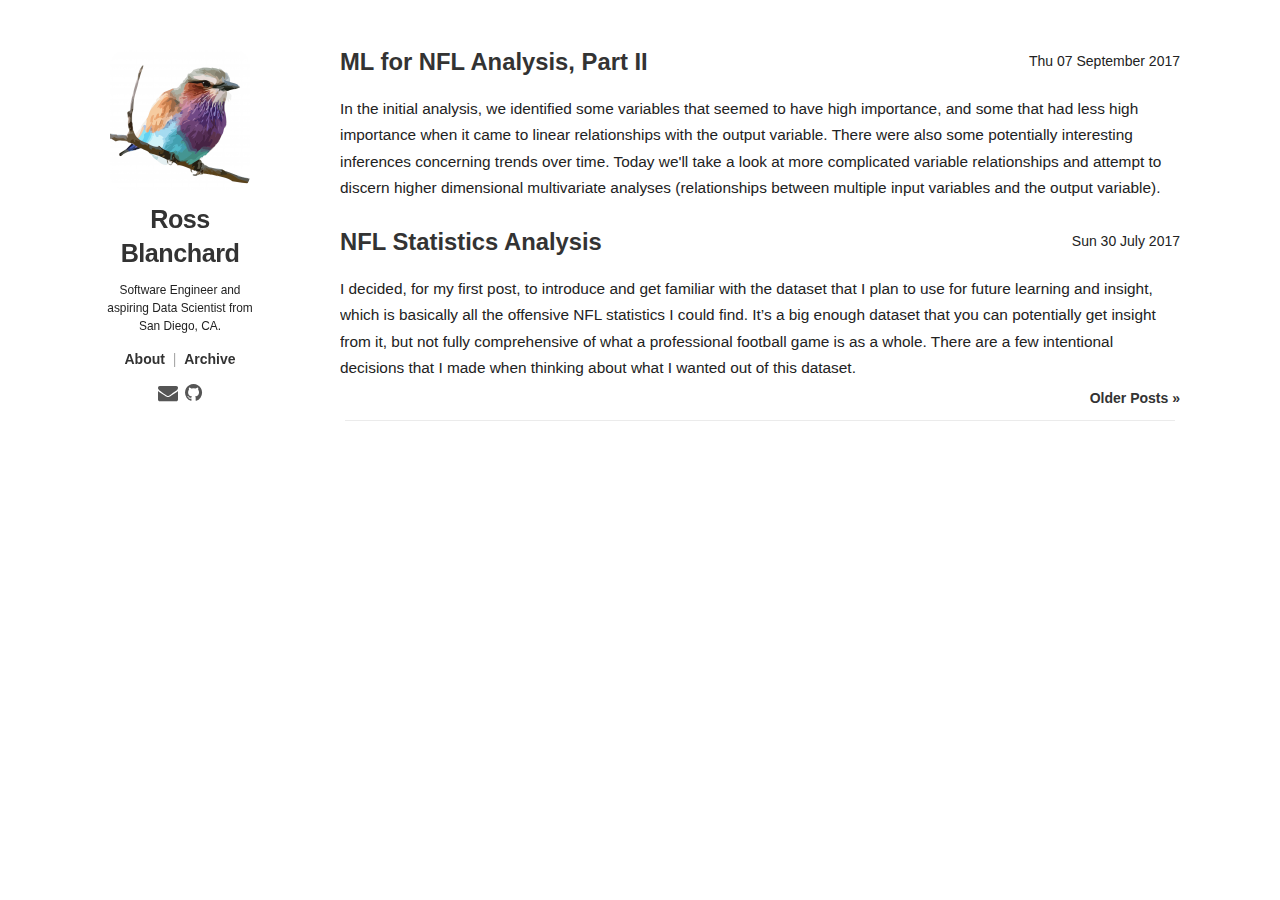
<file: index.html>
<!DOCTYPE html>
<html lang="en">
<head>
	<!-- Basic Metas -->
	<meta charset="utf-8">
	<title>Ross Blanchard</title>
	<meta name="description" content="Website and blog of Ross Blanchard, a software engineer and aspiring data scientist from San Diego, CA">
	<meta name="author" content="">
	<link rel="author" href=""/>
	<meta name="viewport" content="width=device-width, initial-scale=1.0, maximum-scale=1.0, user-scalable=no">

	<!-- Open Graph -->
	<meta property="og:title" content="Ross Blanchard">
	<meta property="og:description" content="Website and blog of Ross Blanchard, a software engineer and aspiring data scientist from San Diego, CA">
	<meta property="og:image" content="http://rosswell.github.io/images/icons/avatar.png">
	<meta property="og:type" content="website">
	<meta property="og:url" content="http://rosswell.github.io">

	<!-- Stylesheets and Web Fonts -->
	<link href="/theme/style.min.css?0fb24ace" rel="stylesheet">
	<link href="https://maxcdn.bootstrapcdn.com/font-awesome/4.7.0/css/font-awesome.min.css" rel="stylesheet">

	<!-- Favicons -->
	<link rel="apple-touch-icon" href="/images/icons/apple-touch-icon.png">
	<link rel="apple-touch-icon" sizes="57x57" href="/images/icons/apple-touch-icon-57x57.png">
	<link rel="apple-touch-icon" sizes="60x60" href="/images/icons/apple-touch-icon-60x60.png">
	<link rel="apple-touch-icon" sizes="72x72" href="/images/icons/apple-touch-icon-72x72.png">
	<link rel="apple-touch-icon" sizes="76x76" href="/images/icons/apple-touch-icon-76x76.png">
	<link rel="apple-touch-icon" sizes="114x114" href="/images/icons/apple-touch-icon-114x114.png">
	<link rel="apple-touch-icon" sizes="120x120" href="/images/icons/apple-touch-icon-120x120.png">
	<link rel="apple-touch-icon" sizes="144x144" href="/images/icons/apple-touch-icon-144x144.png">
	<link rel="apple-touch-icon" sizes="152x152" href="/images/icons/apple-touch-icon-152x152.png">
	<link rel="apple-touch-icon" sizes="180x180" href="/images/icons/apple-touch-icon-180x180.png">

	<link rel="icon" type="image/png" href="/images/icons/favicon-16x16.png" sizes="16x16">
	<link rel="icon" type="image/png" href="/images/icons/favicon-32x32.png" sizes="32x32">
	<link rel="icon" type="image/png" href="/images/icons/favicon-96x96.png" sizes="96x96">
	<link rel="icon" type="image/png" href="/images/icons/favicon-160x160.png" sizes="160x160">
	<link rel="icon" type="image/png" href="/images/icons/favicon-196x196.png" sizes="196x196">

	<meta name="theme-color" content="">

	<meta name="msapplication-TileColor" content="">
	<meta name="msapplication-TileImage" content="/images/icons/mstile-144x144.png">
	<meta name="msapplication-square70x70logo" content="/images/icons/mstile-small.png">
	<meta name="msapplication-square150x150logo" content="/images/icons/mstile-medium.png">
	<meta name="msapplication-wide310x150logo" content="/images/icons/mstile-wide.png">
	<meta name="msapplication-square310x310logo" content="/images/icons/mstile-large.png">

	<!--[if lt IE 9]>
	<script src="/theme/js/html5shiv.min.js"></script>
	<script src="/theme/js/respond.min.js"></script>
	<![endif]-->
</head>

<body>
	<div class="container">
		<aside>
			<a href="/"><img id="avatar" alt="Site Avatar" src="/images/icons/avatar.png"></a>
			<div id="name"><a href="/">Ross Blanchard</a></div>
			<div id="bio">Software Engineer and aspiring Data Scientist from San Diego, CA.</div>

			<div id="sidebar-links">
				<a href="/about/">About</a>&nbsp;&nbsp;|&nbsp;&nbsp;<a href="/archive/">Archive</a>
			</div>

			<div id="social">
				<a href="mailto:blanchard.ross@gmail.com" title="Email (blanchard.ross@gmail.com)" class="icon fa fa-envelope"></a>
				<a href="http://github.com/Rosswell" title="GitHub" class="icon fa fa-github"></a>
			</div>

			<hr id="sidebar-divider">
		</aside>

		<article>
		<h1 class="title"><a href="2017/09/NFL-Stats-2/" title="ML for NFL Analysis, Part II">ML for NFL Analysis, Part II</a></h1>
		<time class="date" datetime="2017-09-07 17:00:00-07:00">Thu 07 September 2017</time>
		<div class="content summary">
			<p>In the initial analysis, we identified some variables that seemed to have high importance, and some that had less high importance when it came to linear relationships with the output variable. There were also some potentially interesting inferences concerning trends over time. Today we'll take a look at more complicated variable relationships and attempt to discern higher dimensional multivariate analyses (relationships between multiple input variables and the output variable).</p>
		</div>
<br>		<h1 class="title"><a href="2017/07/NFL-Stats/" title="NFL Statistics Analysis">NFL Statistics Analysis</a></h1>
		<time class="date" datetime="2017-07-30 20:00:00-07:00">Sun 30 July 2017</time>
		<div class="content summary">
			<p>I decided, for my first post, to introduce and get familiar with the dataset that I plan to use for future learning and insight, which is basically all the offensive NFL statistics I could find. It’s a big enough dataset that you can potentially get insight from it, but not fully comprehensive of what a professional football game is as a whole. There are a few intentional decisions that I made when thinking about what I wanted out of this dataset.</p>
		</div>
	<div id="view-archives"><a href="/archive/">Older Posts &raquo;</a></div>
			<hr>
		</article>

		<footer>
			<p></p>
		</footer>
	</div>


</body>
</html>
</file>
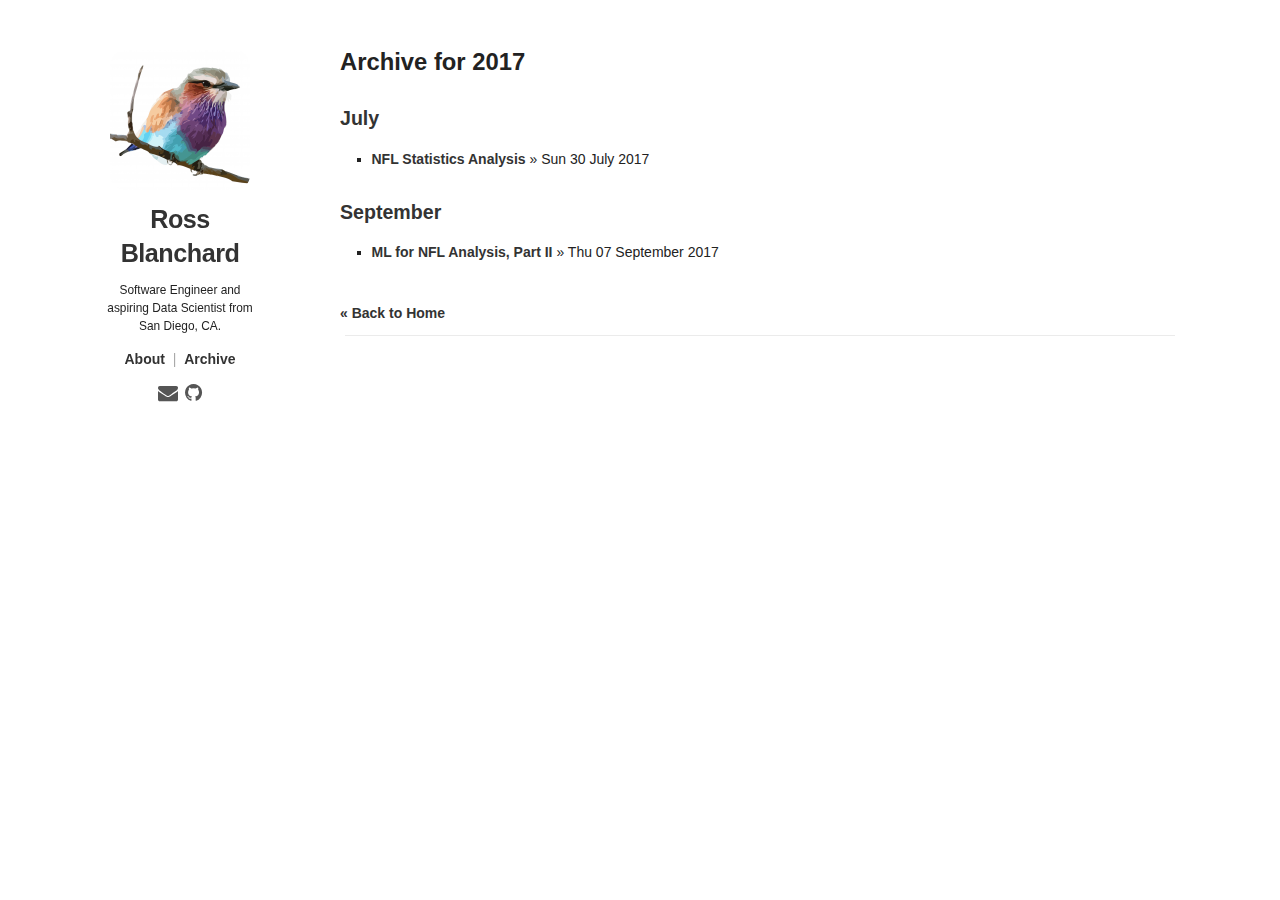
<file: 2017/index.html>
<!DOCTYPE html>
<html lang="en">
<head>
	<!-- Basic Metas -->
	<meta charset="utf-8">
	<title>Archive for 2017 | Ross Blanchard</title>
	<meta name="description" content="">
	<meta name="author" content="">
	<link rel="author" href=""/>
	<meta name="viewport" content="width=device-width, initial-scale=1.0, maximum-scale=1.0, user-scalable=no">

<meta name="robots" content="noindex">
	<!-- Stylesheets and Web Fonts -->
	<link href="/theme/style.min.css?0fb24ace" rel="stylesheet">
	<link href="https://maxcdn.bootstrapcdn.com/font-awesome/4.7.0/css/font-awesome.min.css" rel="stylesheet">

	<!-- Favicons -->
	<link rel="apple-touch-icon" href="/images/icons/apple-touch-icon.png">
	<link rel="apple-touch-icon" sizes="57x57" href="/images/icons/apple-touch-icon-57x57.png">
	<link rel="apple-touch-icon" sizes="60x60" href="/images/icons/apple-touch-icon-60x60.png">
	<link rel="apple-touch-icon" sizes="72x72" href="/images/icons/apple-touch-icon-72x72.png">
	<link rel="apple-touch-icon" sizes="76x76" href="/images/icons/apple-touch-icon-76x76.png">
	<link rel="apple-touch-icon" sizes="114x114" href="/images/icons/apple-touch-icon-114x114.png">
	<link rel="apple-touch-icon" sizes="120x120" href="/images/icons/apple-touch-icon-120x120.png">
	<link rel="apple-touch-icon" sizes="144x144" href="/images/icons/apple-touch-icon-144x144.png">
	<link rel="apple-touch-icon" sizes="152x152" href="/images/icons/apple-touch-icon-152x152.png">
	<link rel="apple-touch-icon" sizes="180x180" href="/images/icons/apple-touch-icon-180x180.png">

	<link rel="icon" type="image/png" href="/images/icons/favicon-16x16.png" sizes="16x16">
	<link rel="icon" type="image/png" href="/images/icons/favicon-32x32.png" sizes="32x32">
	<link rel="icon" type="image/png" href="/images/icons/favicon-96x96.png" sizes="96x96">
	<link rel="icon" type="image/png" href="/images/icons/favicon-160x160.png" sizes="160x160">
	<link rel="icon" type="image/png" href="/images/icons/favicon-196x196.png" sizes="196x196">

	<meta name="theme-color" content="">

	<meta name="msapplication-TileColor" content="">
	<meta name="msapplication-TileImage" content="/images/icons/mstile-144x144.png">
	<meta name="msapplication-square70x70logo" content="/images/icons/mstile-small.png">
	<meta name="msapplication-square150x150logo" content="/images/icons/mstile-medium.png">
	<meta name="msapplication-wide310x150logo" content="/images/icons/mstile-wide.png">
	<meta name="msapplication-square310x310logo" content="/images/icons/mstile-large.png">

	<!--[if lt IE 9]>
	<script src="/theme/js/html5shiv.min.js"></script>
	<script src="/theme/js/respond.min.js"></script>
	<![endif]-->
</head>

<body>
	<div class="container">
		<aside>
			<a href="/"><img id="avatar" alt="Site Avatar" src="/images/icons/avatar.png"></a>
			<div id="name"><a href="/">Ross Blanchard</a></div>
			<div id="bio">Software Engineer and aspiring Data Scientist from San Diego, CA.</div>

			<div id="sidebar-links">
				<a href="/about/">About</a>&nbsp;&nbsp;|&nbsp;&nbsp;<a href="/archive/">Archive</a>
			</div>

			<div id="social">
				<a href="mailto:blanchard.ross@gmail.com" title="Email (blanchard.ross@gmail.com)" class="icon fa fa-envelope"></a>
				<a href="http://github.com/Rosswell" title="GitHub" class="icon fa fa-github"></a>
			</div>

			<hr id="sidebar-divider">
		</aside>

		<article>
	<h1>Archive for 2017</h1>
	<div class="content">
			<h2><a href="/2017/07/">July</a></h2>
			<ul>
				<li><a href="/2017/07/NFL-Stats/">NFL Statistics Analysis</a> &raquo; Sun 30 July 2017</li>
			</ul>
			<h2><a href="/2017/09/">September</a></h2>
			<ul>
				<li><a href="/2017/09/NFL-Stats-2/">ML for NFL Analysis, Part II</a> &raquo; Thu 07 September 2017</li>
			</ul>
	</div>
	<div id="back-to-home"><a href="/">&laquo; Back to Home</a></div>
			<hr>
		</article>

		<footer>
			<p></p>
		</footer>
	</div>


</body>
</html>
</file>
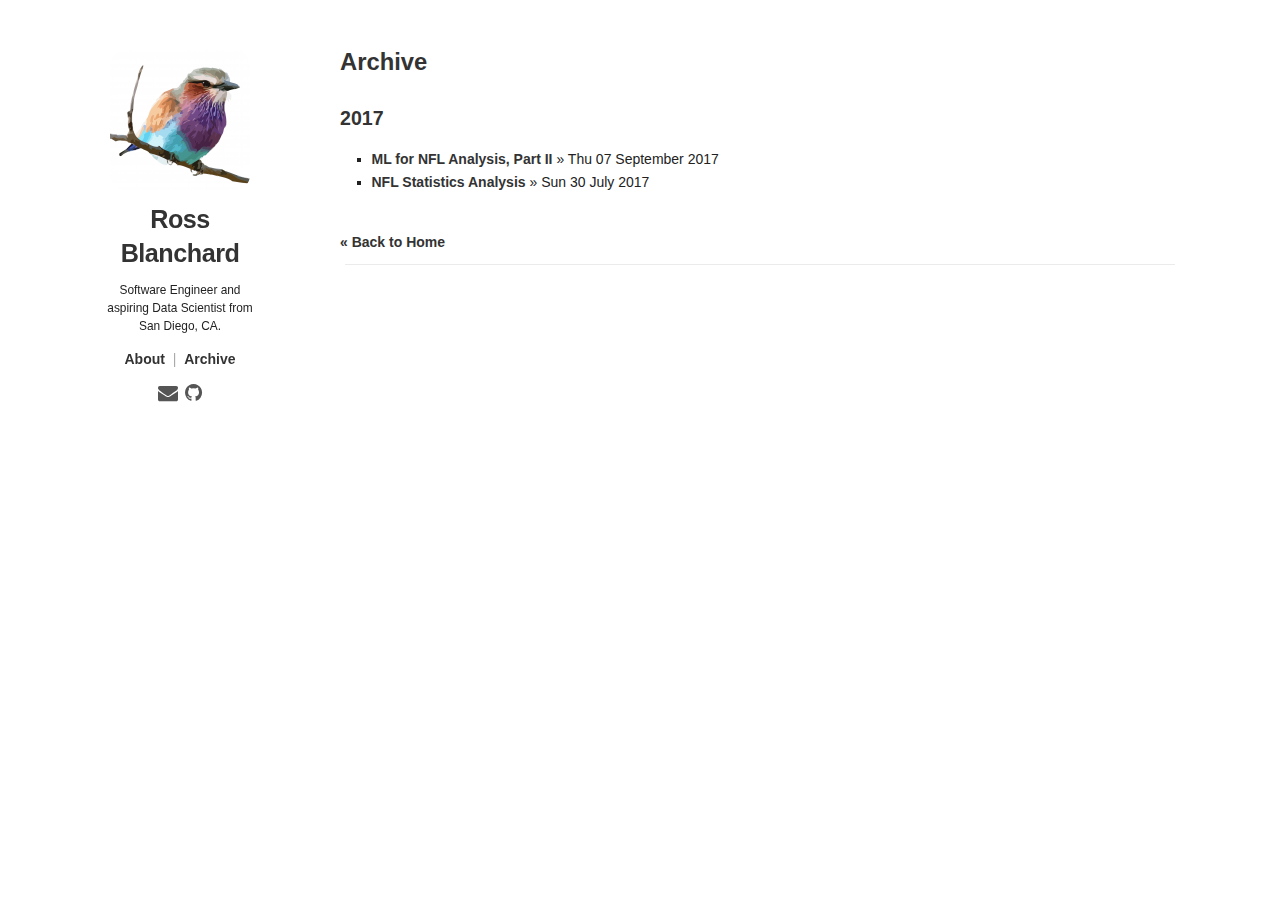
<file: archive/index.html>
<!DOCTYPE html>
<html lang="en">
<head>
	<!-- Basic Metas -->
	<meta charset="utf-8">
	<title>Archive | Ross Blanchard</title>
	<meta name="description" content="">
	<meta name="author" content="">
	<link rel="author" href=""/>
	<meta name="viewport" content="width=device-width, initial-scale=1.0, maximum-scale=1.0, user-scalable=no">


	<!-- Stylesheets and Web Fonts -->
	<link href="/theme/style.min.css?0fb24ace" rel="stylesheet">
	<link href="https://maxcdn.bootstrapcdn.com/font-awesome/4.7.0/css/font-awesome.min.css" rel="stylesheet">

	<!-- Favicons -->
	<link rel="apple-touch-icon" href="/images/icons/apple-touch-icon.png">
	<link rel="apple-touch-icon" sizes="57x57" href="/images/icons/apple-touch-icon-57x57.png">
	<link rel="apple-touch-icon" sizes="60x60" href="/images/icons/apple-touch-icon-60x60.png">
	<link rel="apple-touch-icon" sizes="72x72" href="/images/icons/apple-touch-icon-72x72.png">
	<link rel="apple-touch-icon" sizes="76x76" href="/images/icons/apple-touch-icon-76x76.png">
	<link rel="apple-touch-icon" sizes="114x114" href="/images/icons/apple-touch-icon-114x114.png">
	<link rel="apple-touch-icon" sizes="120x120" href="/images/icons/apple-touch-icon-120x120.png">
	<link rel="apple-touch-icon" sizes="144x144" href="/images/icons/apple-touch-icon-144x144.png">
	<link rel="apple-touch-icon" sizes="152x152" href="/images/icons/apple-touch-icon-152x152.png">
	<link rel="apple-touch-icon" sizes="180x180" href="/images/icons/apple-touch-icon-180x180.png">

	<link rel="icon" type="image/png" href="/images/icons/favicon-16x16.png" sizes="16x16">
	<link rel="icon" type="image/png" href="/images/icons/favicon-32x32.png" sizes="32x32">
	<link rel="icon" type="image/png" href="/images/icons/favicon-96x96.png" sizes="96x96">
	<link rel="icon" type="image/png" href="/images/icons/favicon-160x160.png" sizes="160x160">
	<link rel="icon" type="image/png" href="/images/icons/favicon-196x196.png" sizes="196x196">

	<meta name="theme-color" content="">

	<meta name="msapplication-TileColor" content="">
	<meta name="msapplication-TileImage" content="/images/icons/mstile-144x144.png">
	<meta name="msapplication-square70x70logo" content="/images/icons/mstile-small.png">
	<meta name="msapplication-square150x150logo" content="/images/icons/mstile-medium.png">
	<meta name="msapplication-wide310x150logo" content="/images/icons/mstile-wide.png">
	<meta name="msapplication-square310x310logo" content="/images/icons/mstile-large.png">

	<!--[if lt IE 9]>
	<script src="/theme/js/html5shiv.min.js"></script>
	<script src="/theme/js/respond.min.js"></script>
	<![endif]-->
</head>

<body>
	<div class="container">
		<aside>
			<a href="/"><img id="avatar" alt="Site Avatar" src="/images/icons/avatar.png"></a>
			<div id="name"><a href="/">Ross Blanchard</a></div>
			<div id="bio">Software Engineer and aspiring Data Scientist from San Diego, CA.</div>

			<div id="sidebar-links">
				<a href="/about/">About</a>&nbsp;&nbsp;|&nbsp;&nbsp;<a href="/archive/">Archive</a>
			</div>

			<div id="social">
				<a href="mailto:blanchard.ross@gmail.com" title="Email (blanchard.ross@gmail.com)" class="icon fa fa-envelope"></a>
				<a href="http://github.com/Rosswell" title="GitHub" class="icon fa fa-github"></a>
			</div>

			<hr id="sidebar-divider">
		</aside>

		<article>
	<h1 class="title"><a href="/archive/">Archive</a></h1>
	<div class="content">
		<h2><a href="/2017/">2017</a></h2>
		<ul>
			<li><a href="/2017/09/NFL-Stats-2/">ML for NFL Analysis, Part II</a> &raquo; Thu 07 September 2017</li>
			<li><a href="/2017/07/NFL-Stats/">NFL Statistics Analysis</a> &raquo; Sun 30 July 2017</li>
		</ul>
	</div>
	<div id="back-to-home"><a href="/">&laquo; Back to Home</a></div>
			<hr>
		</article>

		<footer>
			<p></p>
		</footer>
	</div>


</body>
</html>
</file>
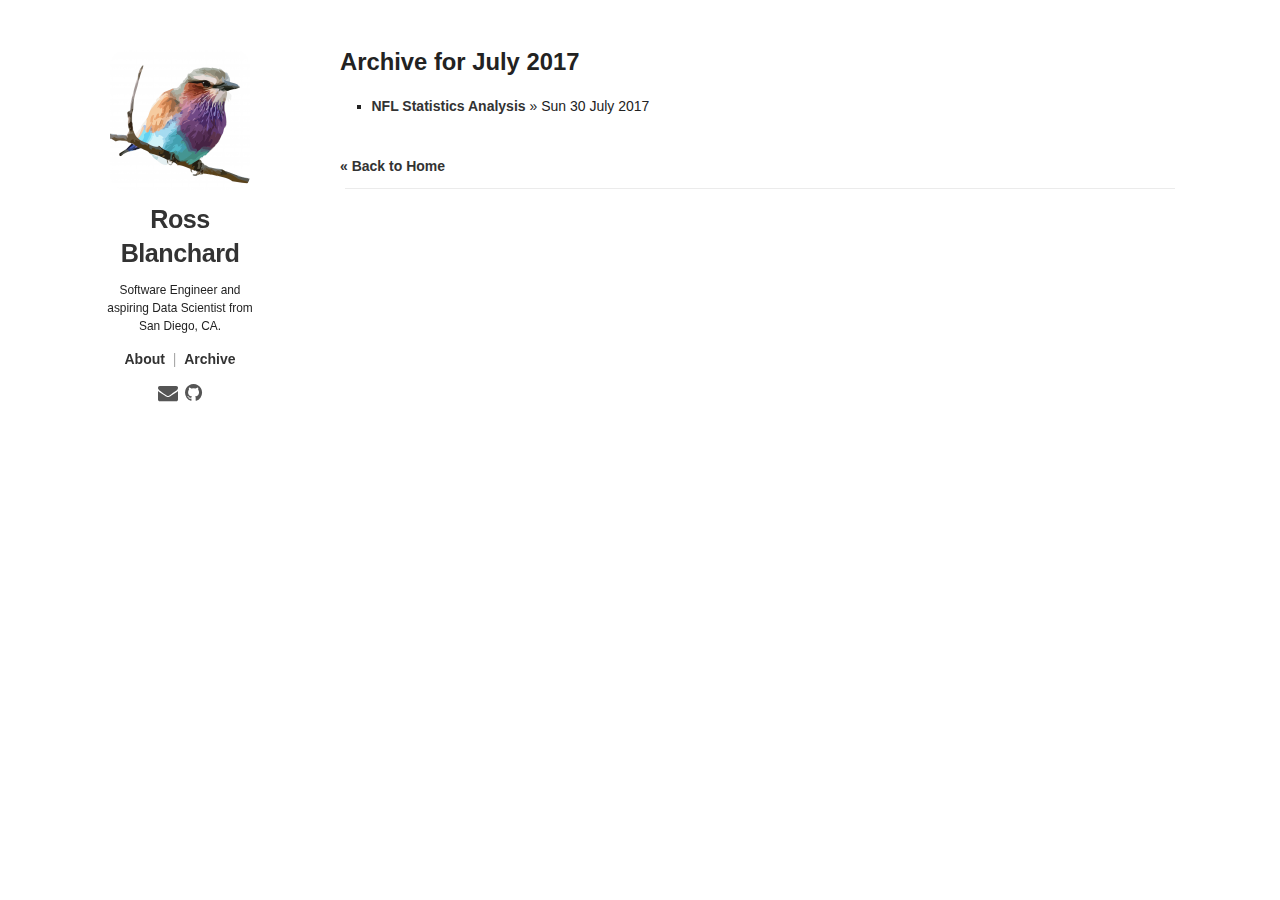
<file: 2017/07/index.html>
<!DOCTYPE html>
<html lang="en">
<head>
	<!-- Basic Metas -->
	<meta charset="utf-8">
	<title>Archive for July 2017 | Ross Blanchard</title>
	<meta name="description" content="">
	<meta name="author" content="">
	<link rel="author" href=""/>
	<meta name="viewport" content="width=device-width, initial-scale=1.0, maximum-scale=1.0, user-scalable=no">

<meta name="robots" content="noindex">
	<!-- Stylesheets and Web Fonts -->
	<link href="/theme/style.min.css?0fb24ace" rel="stylesheet">
	<link href="https://maxcdn.bootstrapcdn.com/font-awesome/4.7.0/css/font-awesome.min.css" rel="stylesheet">

	<!-- Favicons -->
	<link rel="apple-touch-icon" href="/images/icons/apple-touch-icon.png">
	<link rel="apple-touch-icon" sizes="57x57" href="/images/icons/apple-touch-icon-57x57.png">
	<link rel="apple-touch-icon" sizes="60x60" href="/images/icons/apple-touch-icon-60x60.png">
	<link rel="apple-touch-icon" sizes="72x72" href="/images/icons/apple-touch-icon-72x72.png">
	<link rel="apple-touch-icon" sizes="76x76" href="/images/icons/apple-touch-icon-76x76.png">
	<link rel="apple-touch-icon" sizes="114x114" href="/images/icons/apple-touch-icon-114x114.png">
	<link rel="apple-touch-icon" sizes="120x120" href="/images/icons/apple-touch-icon-120x120.png">
	<link rel="apple-touch-icon" sizes="144x144" href="/images/icons/apple-touch-icon-144x144.png">
	<link rel="apple-touch-icon" sizes="152x152" href="/images/icons/apple-touch-icon-152x152.png">
	<link rel="apple-touch-icon" sizes="180x180" href="/images/icons/apple-touch-icon-180x180.png">

	<link rel="icon" type="image/png" href="/images/icons/favicon-16x16.png" sizes="16x16">
	<link rel="icon" type="image/png" href="/images/icons/favicon-32x32.png" sizes="32x32">
	<link rel="icon" type="image/png" href="/images/icons/favicon-96x96.png" sizes="96x96">
	<link rel="icon" type="image/png" href="/images/icons/favicon-160x160.png" sizes="160x160">
	<link rel="icon" type="image/png" href="/images/icons/favicon-196x196.png" sizes="196x196">

	<meta name="theme-color" content="">

	<meta name="msapplication-TileColor" content="">
	<meta name="msapplication-TileImage" content="/images/icons/mstile-144x144.png">
	<meta name="msapplication-square70x70logo" content="/images/icons/mstile-small.png">
	<meta name="msapplication-square150x150logo" content="/images/icons/mstile-medium.png">
	<meta name="msapplication-wide310x150logo" content="/images/icons/mstile-wide.png">
	<meta name="msapplication-square310x310logo" content="/images/icons/mstile-large.png">

	<!--[if lt IE 9]>
	<script src="/theme/js/html5shiv.min.js"></script>
	<script src="/theme/js/respond.min.js"></script>
	<![endif]-->
</head>

<body>
	<div class="container">
		<aside>
			<a href="/"><img id="avatar" alt="Site Avatar" src="/images/icons/avatar.png"></a>
			<div id="name"><a href="/">Ross Blanchard</a></div>
			<div id="bio">Software Engineer and aspiring Data Scientist from San Diego, CA.</div>

			<div id="sidebar-links">
				<a href="/about/">About</a>&nbsp;&nbsp;|&nbsp;&nbsp;<a href="/archive/">Archive</a>
			</div>

			<div id="social">
				<a href="mailto:blanchard.ross@gmail.com" title="Email (blanchard.ross@gmail.com)" class="icon fa fa-envelope"></a>
				<a href="http://github.com/Rosswell" title="GitHub" class="icon fa fa-github"></a>
			</div>

			<hr id="sidebar-divider">
		</aside>

		<article>
	<h1>Archive for July 2017</h1>
	<div class="content">
			<ul>
				<li><a href="/2017/07/NFL-Stats/">NFL Statistics Analysis</a> &raquo; Sun 30 July 2017</li>
			</ul>
	</div>
	<div id="back-to-home"><a href="/">&laquo; Back to Home</a></div>
			<hr>
		</article>

		<footer>
			<p></p>
		</footer>
	</div>


</body>
</html>
</file>
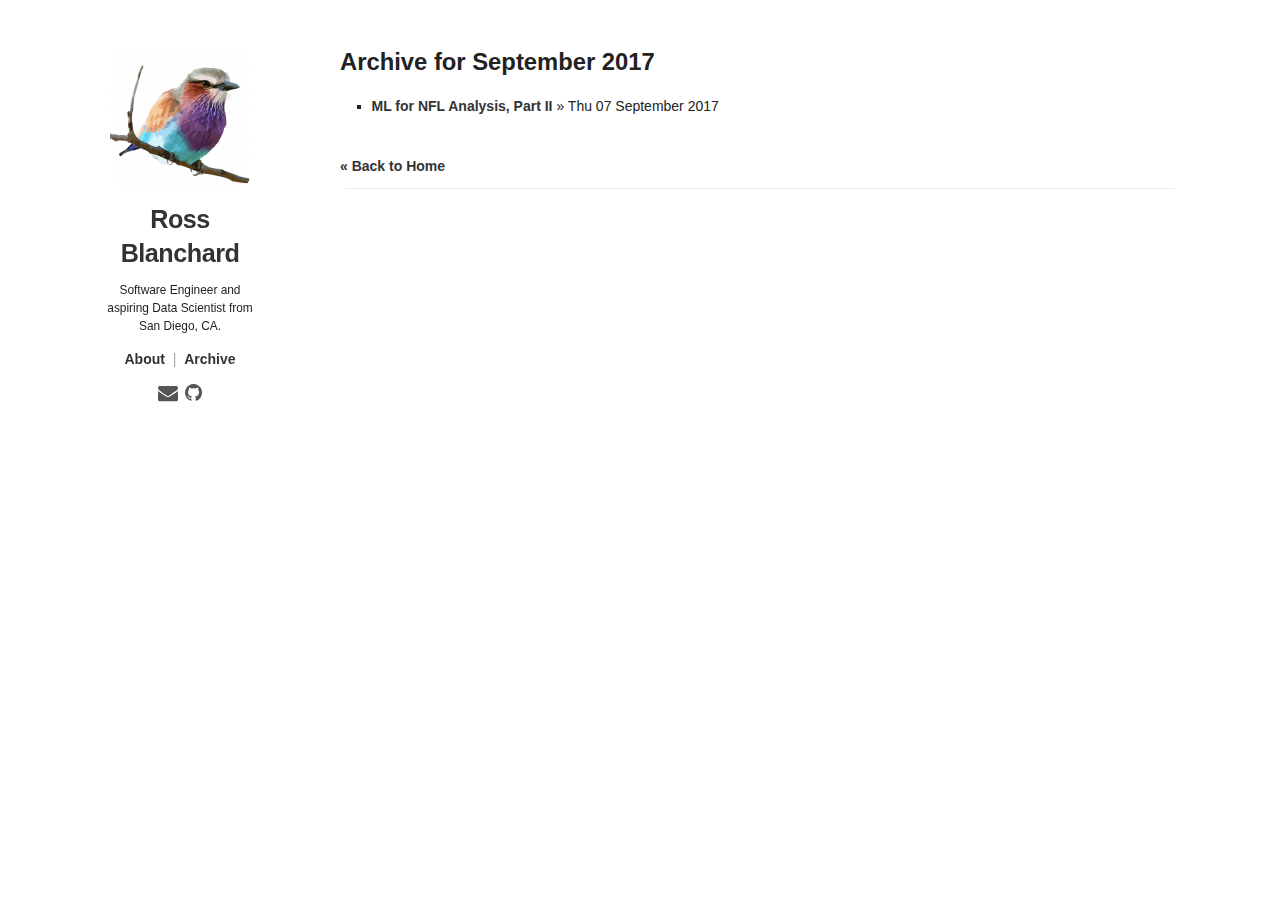
<file: 2017/09/index.html>
<!DOCTYPE html>
<html lang="en">
<head>
	<!-- Basic Metas -->
	<meta charset="utf-8">
	<title>Archive for September 2017 | Ross Blanchard</title>
	<meta name="description" content="">
	<meta name="author" content="">
	<link rel="author" href=""/>
	<meta name="viewport" content="width=device-width, initial-scale=1.0, maximum-scale=1.0, user-scalable=no">

<meta name="robots" content="noindex">
	<!-- Stylesheets and Web Fonts -->
	<link href="/theme/style.min.css?0fb24ace" rel="stylesheet">
	<link href="https://maxcdn.bootstrapcdn.com/font-awesome/4.7.0/css/font-awesome.min.css" rel="stylesheet">

	<!-- Favicons -->
	<link rel="apple-touch-icon" href="/images/icons/apple-touch-icon.png">
	<link rel="apple-touch-icon" sizes="57x57" href="/images/icons/apple-touch-icon-57x57.png">
	<link rel="apple-touch-icon" sizes="60x60" href="/images/icons/apple-touch-icon-60x60.png">
	<link rel="apple-touch-icon" sizes="72x72" href="/images/icons/apple-touch-icon-72x72.png">
	<link rel="apple-touch-icon" sizes="76x76" href="/images/icons/apple-touch-icon-76x76.png">
	<link rel="apple-touch-icon" sizes="114x114" href="/images/icons/apple-touch-icon-114x114.png">
	<link rel="apple-touch-icon" sizes="120x120" href="/images/icons/apple-touch-icon-120x120.png">
	<link rel="apple-touch-icon" sizes="144x144" href="/images/icons/apple-touch-icon-144x144.png">
	<link rel="apple-touch-icon" sizes="152x152" href="/images/icons/apple-touch-icon-152x152.png">
	<link rel="apple-touch-icon" sizes="180x180" href="/images/icons/apple-touch-icon-180x180.png">

	<link rel="icon" type="image/png" href="/images/icons/favicon-16x16.png" sizes="16x16">
	<link rel="icon" type="image/png" href="/images/icons/favicon-32x32.png" sizes="32x32">
	<link rel="icon" type="image/png" href="/images/icons/favicon-96x96.png" sizes="96x96">
	<link rel="icon" type="image/png" href="/images/icons/favicon-160x160.png" sizes="160x160">
	<link rel="icon" type="image/png" href="/images/icons/favicon-196x196.png" sizes="196x196">

	<meta name="theme-color" content="">

	<meta name="msapplication-TileColor" content="">
	<meta name="msapplication-TileImage" content="/images/icons/mstile-144x144.png">
	<meta name="msapplication-square70x70logo" content="/images/icons/mstile-small.png">
	<meta name="msapplication-square150x150logo" content="/images/icons/mstile-medium.png">
	<meta name="msapplication-wide310x150logo" content="/images/icons/mstile-wide.png">
	<meta name="msapplication-square310x310logo" content="/images/icons/mstile-large.png">

	<!--[if lt IE 9]>
	<script src="/theme/js/html5shiv.min.js"></script>
	<script src="/theme/js/respond.min.js"></script>
	<![endif]-->
</head>

<body>
	<div class="container">
		<aside>
			<a href="/"><img id="avatar" alt="Site Avatar" src="/images/icons/avatar.png"></a>
			<div id="name"><a href="/">Ross Blanchard</a></div>
			<div id="bio">Software Engineer and aspiring Data Scientist from San Diego, CA.</div>

			<div id="sidebar-links">
				<a href="/about/">About</a>&nbsp;&nbsp;|&nbsp;&nbsp;<a href="/archive/">Archive</a>
			</div>

			<div id="social">
				<a href="mailto:blanchard.ross@gmail.com" title="Email (blanchard.ross@gmail.com)" class="icon fa fa-envelope"></a>
				<a href="http://github.com/Rosswell" title="GitHub" class="icon fa fa-github"></a>
			</div>

			<hr id="sidebar-divider">
		</aside>

		<article>
	<h1>Archive for September 2017</h1>
	<div class="content">
			<ul>
				<li><a href="/2017/09/NFL-Stats-2/">ML for NFL Analysis, Part II</a> &raquo; Thu 07 September 2017</li>
			</ul>
	</div>
	<div id="back-to-home"><a href="/">&laquo; Back to Home</a></div>
			<hr>
		</article>

		<footer>
			<p></p>
		</footer>
	</div>


</body>
</html>
</file>
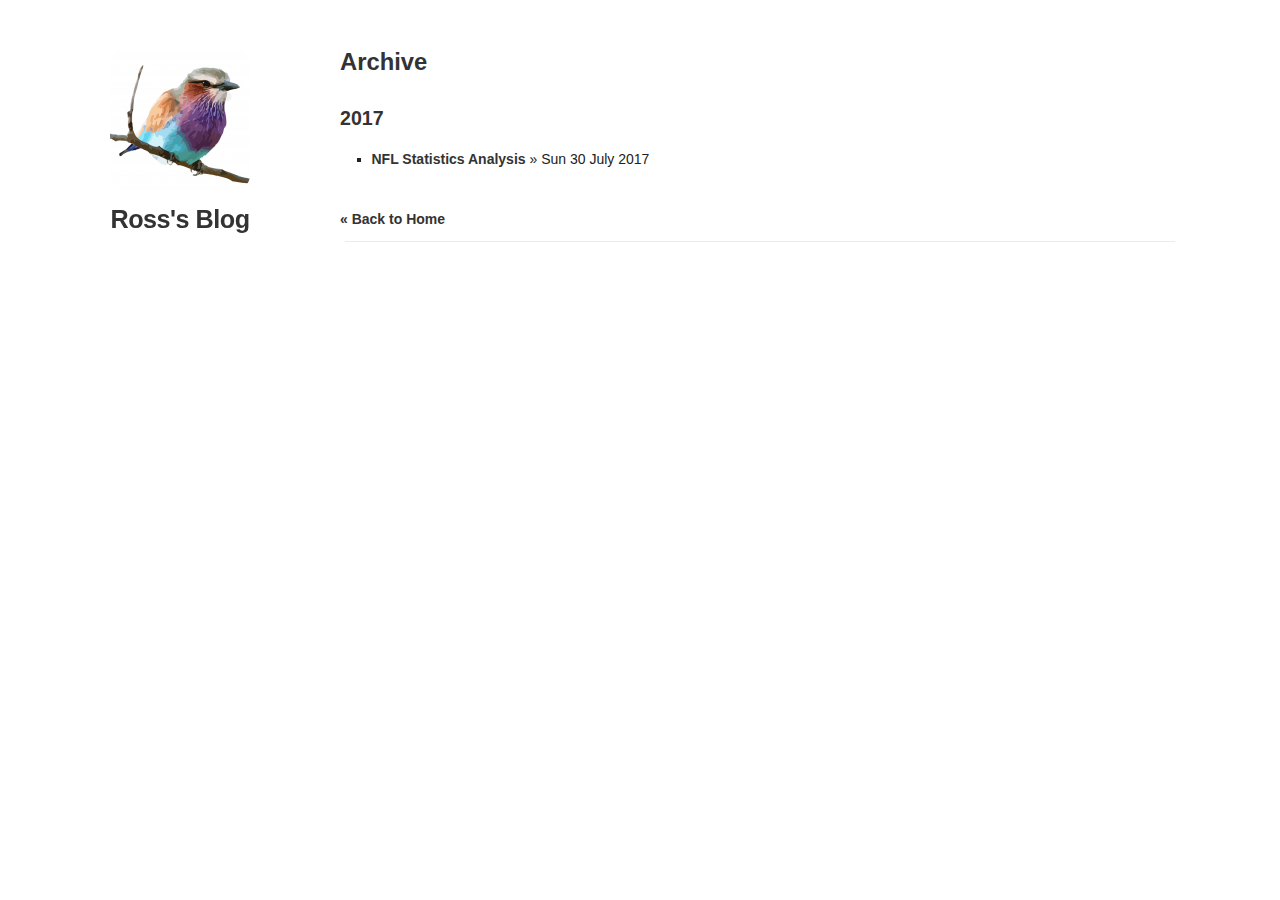
<file: archives.html>
<!DOCTYPE html>
<html lang="en">
<head>
	<!-- Basic Metas -->
	<meta charset="utf-8">
	<title>Archive | Ross's Blog</title>
	<meta name="description" content="">
	<meta name="author" content="">
	<link rel="author" href=""/>
	<meta name="viewport" content="width=device-width, initial-scale=1.0, maximum-scale=1.0, user-scalable=no">


	<!-- Stylesheets and Web Fonts -->
	<link href="/theme/style.min.css?7b1a1481" rel="stylesheet">

	<!-- Favicons -->
	<link rel="apple-touch-icon" href="/images/icons/apple-touch-icon.png">
	<link rel="apple-touch-icon" sizes="57x57" href="/images/icons/apple-touch-icon-57x57.png">
	<link rel="apple-touch-icon" sizes="60x60" href="/images/icons/apple-touch-icon-60x60.png">
	<link rel="apple-touch-icon" sizes="72x72" href="/images/icons/apple-touch-icon-72x72.png">
	<link rel="apple-touch-icon" sizes="76x76" href="/images/icons/apple-touch-icon-76x76.png">
	<link rel="apple-touch-icon" sizes="114x114" href="/images/icons/apple-touch-icon-114x114.png">
	<link rel="apple-touch-icon" sizes="120x120" href="/images/icons/apple-touch-icon-120x120.png">
	<link rel="apple-touch-icon" sizes="144x144" href="/images/icons/apple-touch-icon-144x144.png">
	<link rel="apple-touch-icon" sizes="152x152" href="/images/icons/apple-touch-icon-152x152.png">
	<link rel="apple-touch-icon" sizes="180x180" href="/images/icons/apple-touch-icon-180x180.png">

	<link rel="icon" type="image/png" href="/images/icons/favicon-16x16.png" sizes="16x16">
	<link rel="icon" type="image/png" href="/images/icons/favicon-32x32.png" sizes="32x32">
	<link rel="icon" type="image/png" href="/images/icons/favicon-96x96.png" sizes="96x96">
	<link rel="icon" type="image/png" href="/images/icons/favicon-160x160.png" sizes="160x160">
	<link rel="icon" type="image/png" href="/images/icons/favicon-196x196.png" sizes="196x196">

	<meta name="theme-color" content="">

	<meta name="msapplication-TileColor" content="">
	<meta name="msapplication-TileImage" content="/images/icons/mstile-144x144.png">
	<meta name="msapplication-square70x70logo" content="/images/icons/mstile-small.png">
	<meta name="msapplication-square150x150logo" content="/images/icons/mstile-medium.png">
	<meta name="msapplication-wide310x150logo" content="/images/icons/mstile-wide.png">
	<meta name="msapplication-square310x310logo" content="/images/icons/mstile-large.png">

	<!--[if lt IE 9]>
	<script src="/theme/js/html5shiv.min.js"></script>
	<script src="/theme/js/respond.min.js"></script>
	<![endif]-->
</head>

<body>
	<div class="container">
		<aside>
			<a href="/"><img id="avatar" alt="Site Avatar" src="/images/icons/avatar.png"></a>
			<div id="name"><a href="/">Ross's Blog</a></div>
			<div id="bio"></div>



			<hr id="sidebar-divider">
		</aside>

		<article>
	<h1 class="title"><a href="/archive/">Archive</a></h1>
	<div class="content">
		<h2><a href="/2017/">2017</a></h2>
		<ul>
			<li><a href="/NFL-Stats.html">NFL Statistics Analysis</a> &raquo; Sun 30 July 2017</li>
		</ul>
	</div>
	<div id="back-to-home"><a href="/">&laquo; Back to Home</a></div>
			<hr>
		</article>

		<footer>
			<p></p>
		</footer>
	</div>


</body>
</html>
</file>
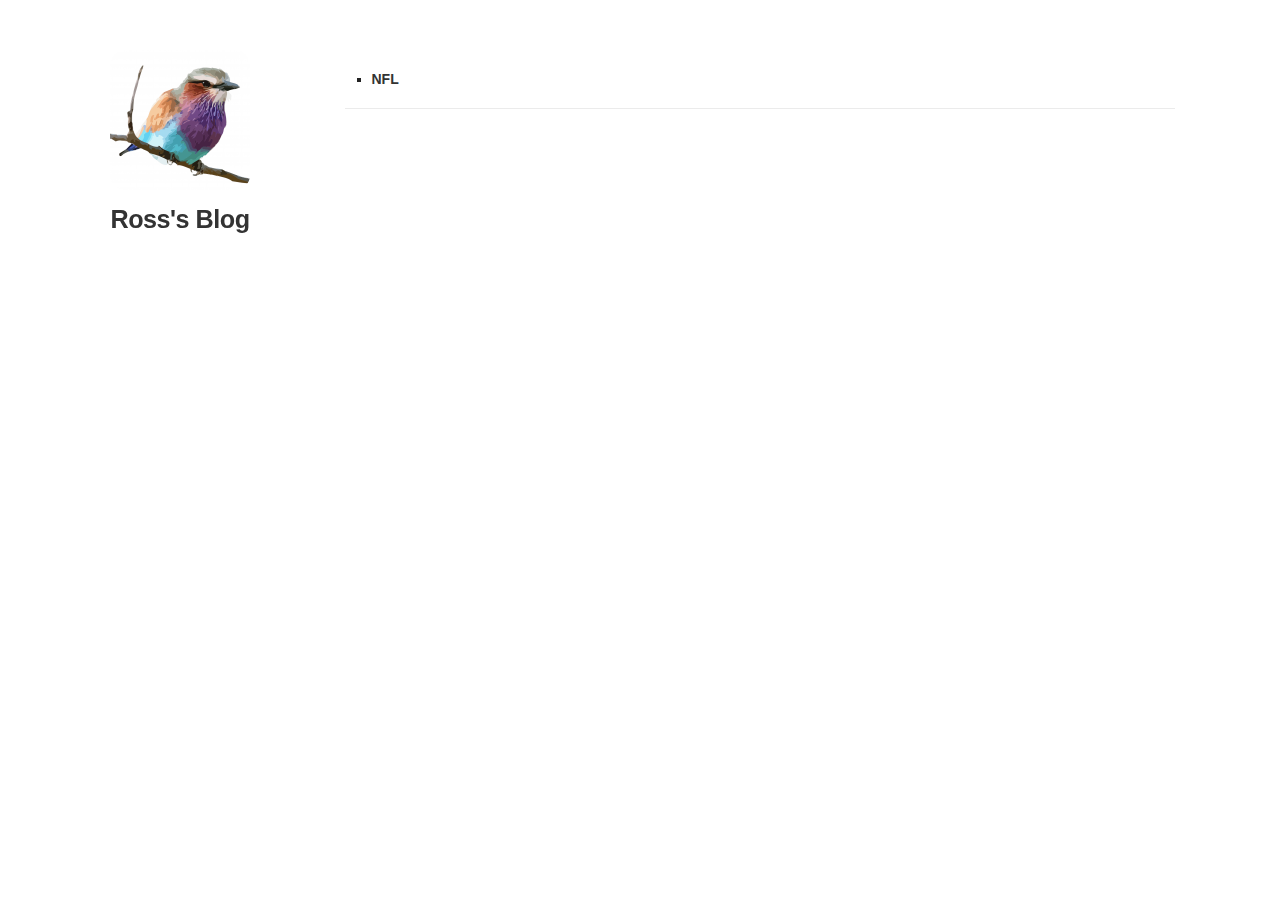
<file: categories.html>
<!DOCTYPE html>
<html lang="en">
<head>
	<!-- Basic Metas -->
	<meta charset="utf-8">
	<title></title>
	<meta name="description" content="">
	<meta name="author" content="">
	<link rel="author" href=""/>
	<meta name="viewport" content="width=device-width, initial-scale=1.0, maximum-scale=1.0, user-scalable=no">


	<!-- Stylesheets and Web Fonts -->
	<link href="/theme/style.min.css?7b1a1481" rel="stylesheet">

	<!-- Favicons -->
	<link rel="apple-touch-icon" href="/images/icons/apple-touch-icon.png">
	<link rel="apple-touch-icon" sizes="57x57" href="/images/icons/apple-touch-icon-57x57.png">
	<link rel="apple-touch-icon" sizes="60x60" href="/images/icons/apple-touch-icon-60x60.png">
	<link rel="apple-touch-icon" sizes="72x72" href="/images/icons/apple-touch-icon-72x72.png">
	<link rel="apple-touch-icon" sizes="76x76" href="/images/icons/apple-touch-icon-76x76.png">
	<link rel="apple-touch-icon" sizes="114x114" href="/images/icons/apple-touch-icon-114x114.png">
	<link rel="apple-touch-icon" sizes="120x120" href="/images/icons/apple-touch-icon-120x120.png">
	<link rel="apple-touch-icon" sizes="144x144" href="/images/icons/apple-touch-icon-144x144.png">
	<link rel="apple-touch-icon" sizes="152x152" href="/images/icons/apple-touch-icon-152x152.png">
	<link rel="apple-touch-icon" sizes="180x180" href="/images/icons/apple-touch-icon-180x180.png">

	<link rel="icon" type="image/png" href="/images/icons/favicon-16x16.png" sizes="16x16">
	<link rel="icon" type="image/png" href="/images/icons/favicon-32x32.png" sizes="32x32">
	<link rel="icon" type="image/png" href="/images/icons/favicon-96x96.png" sizes="96x96">
	<link rel="icon" type="image/png" href="/images/icons/favicon-160x160.png" sizes="160x160">
	<link rel="icon" type="image/png" href="/images/icons/favicon-196x196.png" sizes="196x196">

	<meta name="theme-color" content="">

	<meta name="msapplication-TileColor" content="">
	<meta name="msapplication-TileImage" content="/images/icons/mstile-144x144.png">
	<meta name="msapplication-square70x70logo" content="/images/icons/mstile-small.png">
	<meta name="msapplication-square150x150logo" content="/images/icons/mstile-medium.png">
	<meta name="msapplication-wide310x150logo" content="/images/icons/mstile-wide.png">
	<meta name="msapplication-square310x310logo" content="/images/icons/mstile-large.png">

	<!--[if lt IE 9]>
	<script src="/theme/js/html5shiv.min.js"></script>
	<script src="/theme/js/respond.min.js"></script>
	<![endif]-->
</head>

<body>
	<div class="container">
		<aside>
			<a href="/"><img id="avatar" alt="Site Avatar" src="/images/icons/avatar.png"></a>
			<div id="name"><a href="/">Ross's Blog</a></div>
			<div id="bio"></div>



			<hr id="sidebar-divider">
		</aside>

		<article>
<ul>
    <li><a href="http://rosswell.github.io/category/nfl.html">NFL</a></li>
</ul>
			<hr>
		</article>

		<footer>
			<p></p>
		</footer>
	</div>


</body>
</html>
</file>
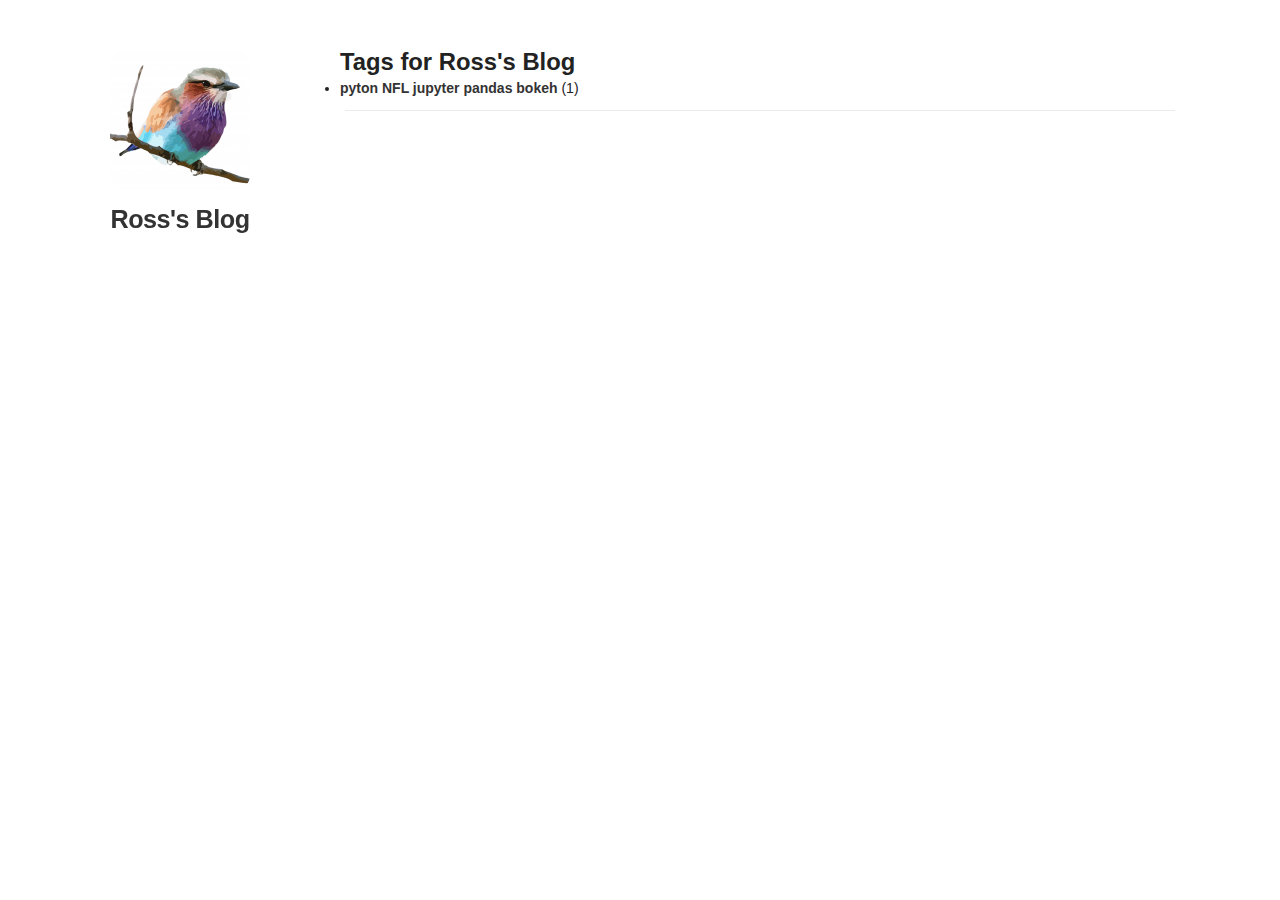
<file: tags.html>
<!DOCTYPE html>
<html lang="en">
<head>
	<!-- Basic Metas -->
	<meta charset="utf-8">
	<title>Ross's Blog - Tags</title>
	<meta name="description" content="">
	<meta name="author" content="">
	<link rel="author" href=""/>
	<meta name="viewport" content="width=device-width, initial-scale=1.0, maximum-scale=1.0, user-scalable=no">


	<!-- Stylesheets and Web Fonts -->
	<link href="/theme/style.min.css?7b1a1481" rel="stylesheet">

	<!-- Favicons -->
	<link rel="apple-touch-icon" href="/images/icons/apple-touch-icon.png">
	<link rel="apple-touch-icon" sizes="57x57" href="/images/icons/apple-touch-icon-57x57.png">
	<link rel="apple-touch-icon" sizes="60x60" href="/images/icons/apple-touch-icon-60x60.png">
	<link rel="apple-touch-icon" sizes="72x72" href="/images/icons/apple-touch-icon-72x72.png">
	<link rel="apple-touch-icon" sizes="76x76" href="/images/icons/apple-touch-icon-76x76.png">
	<link rel="apple-touch-icon" sizes="114x114" href="/images/icons/apple-touch-icon-114x114.png">
	<link rel="apple-touch-icon" sizes="120x120" href="/images/icons/apple-touch-icon-120x120.png">
	<link rel="apple-touch-icon" sizes="144x144" href="/images/icons/apple-touch-icon-144x144.png">
	<link rel="apple-touch-icon" sizes="152x152" href="/images/icons/apple-touch-icon-152x152.png">
	<link rel="apple-touch-icon" sizes="180x180" href="/images/icons/apple-touch-icon-180x180.png">

	<link rel="icon" type="image/png" href="/images/icons/favicon-16x16.png" sizes="16x16">
	<link rel="icon" type="image/png" href="/images/icons/favicon-32x32.png" sizes="32x32">
	<link rel="icon" type="image/png" href="/images/icons/favicon-96x96.png" sizes="96x96">
	<link rel="icon" type="image/png" href="/images/icons/favicon-160x160.png" sizes="160x160">
	<link rel="icon" type="image/png" href="/images/icons/favicon-196x196.png" sizes="196x196">

	<meta name="theme-color" content="">

	<meta name="msapplication-TileColor" content="">
	<meta name="msapplication-TileImage" content="/images/icons/mstile-144x144.png">
	<meta name="msapplication-square70x70logo" content="/images/icons/mstile-small.png">
	<meta name="msapplication-square150x150logo" content="/images/icons/mstile-medium.png">
	<meta name="msapplication-wide310x150logo" content="/images/icons/mstile-wide.png">
	<meta name="msapplication-square310x310logo" content="/images/icons/mstile-large.png">

	<!--[if lt IE 9]>
	<script src="/theme/js/html5shiv.min.js"></script>
	<script src="/theme/js/respond.min.js"></script>
	<![endif]-->
</head>

<body>
	<div class="container">
		<aside>
			<a href="/"><img id="avatar" alt="Site Avatar" src="/images/icons/avatar.png"></a>
			<div id="name"><a href="/">Ross's Blog</a></div>
			<div id="bio"></div>



			<hr id="sidebar-divider">
		</aside>

		<article>
    <h1>Tags for Ross's Blog</h1>        <li><a href="http://rosswell.github.io/tag/pyton-nfl-jupyter-pandas-bokeh.html">pyton NFL jupyter pandas bokeh</a> (1)</li>
			<hr>
		</article>

		<footer>
			<p></p>
		</footer>
	</div>


</body>
</html>
</file>
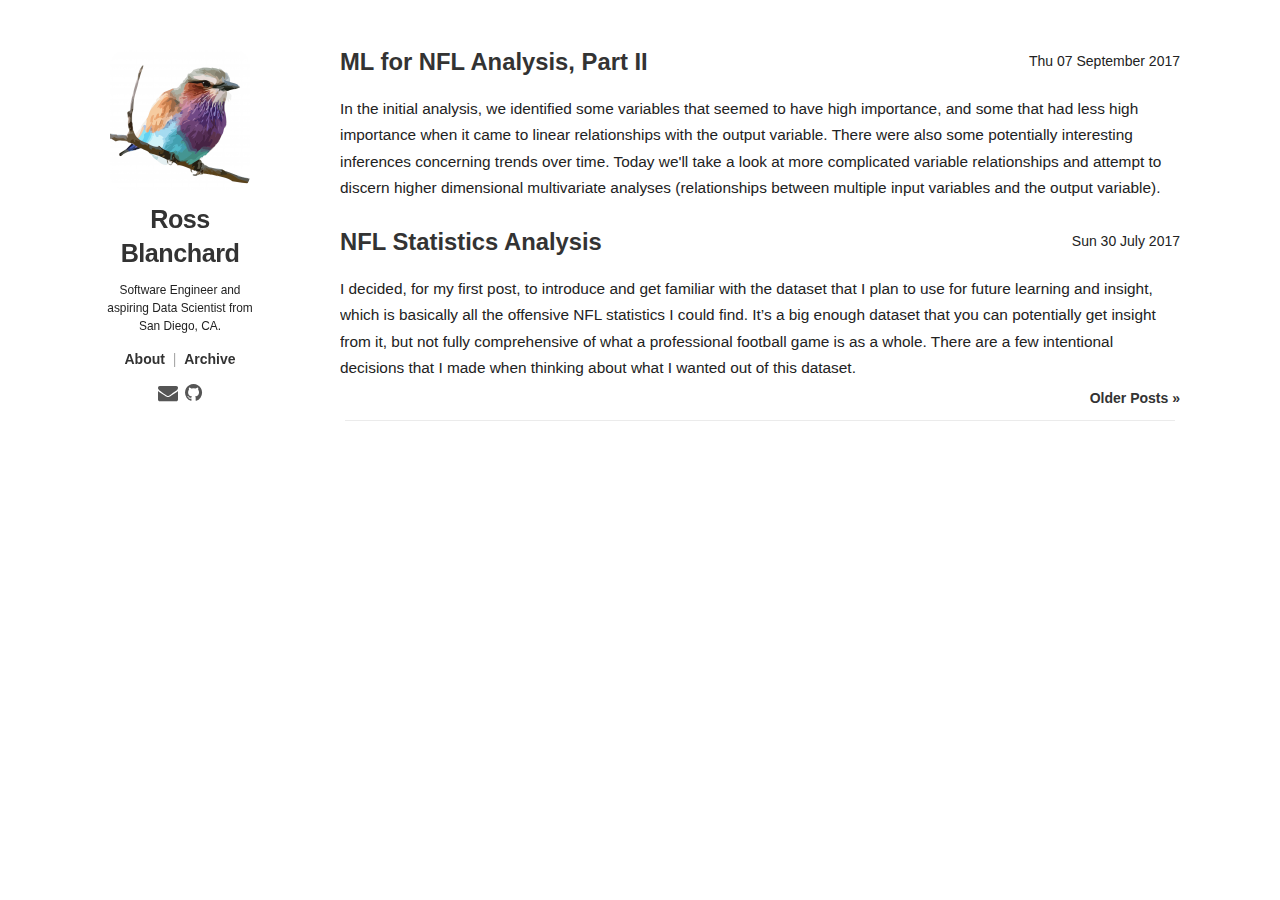
<file: author/ross-blanchard.html>
<!DOCTYPE html>
<html lang="en">
<head>
	<!-- Basic Metas -->
	<meta charset="utf-8">
	<title>Ross Blanchard - Articles by Ross Blanchard</title>
	<meta name="description" content="Website and blog of Ross Blanchard, a software engineer and aspiring data scientist from San Diego, CA">
	<meta name="author" content="">
	<link rel="author" href=""/>
	<meta name="viewport" content="width=device-width, initial-scale=1.0, maximum-scale=1.0, user-scalable=no">

	<!-- Open Graph -->
	<meta property="og:title" content="Ross Blanchard">
	<meta property="og:description" content="Website and blog of Ross Blanchard, a software engineer and aspiring data scientist from San Diego, CA">
	<meta property="og:image" content="http://rosswell.github.io/images/icons/avatar.png">
	<meta property="og:type" content="website">
	<meta property="og:url" content="http://rosswell.github.io">

	<!-- Stylesheets and Web Fonts -->
	<link href="/theme/style.min.css?0fb24ace" rel="stylesheet">
	<link href="https://maxcdn.bootstrapcdn.com/font-awesome/4.7.0/css/font-awesome.min.css" rel="stylesheet">

	<!-- Favicons -->
	<link rel="apple-touch-icon" href="/images/icons/apple-touch-icon.png">
	<link rel="apple-touch-icon" sizes="57x57" href="/images/icons/apple-touch-icon-57x57.png">
	<link rel="apple-touch-icon" sizes="60x60" href="/images/icons/apple-touch-icon-60x60.png">
	<link rel="apple-touch-icon" sizes="72x72" href="/images/icons/apple-touch-icon-72x72.png">
	<link rel="apple-touch-icon" sizes="76x76" href="/images/icons/apple-touch-icon-76x76.png">
	<link rel="apple-touch-icon" sizes="114x114" href="/images/icons/apple-touch-icon-114x114.png">
	<link rel="apple-touch-icon" sizes="120x120" href="/images/icons/apple-touch-icon-120x120.png">
	<link rel="apple-touch-icon" sizes="144x144" href="/images/icons/apple-touch-icon-144x144.png">
	<link rel="apple-touch-icon" sizes="152x152" href="/images/icons/apple-touch-icon-152x152.png">
	<link rel="apple-touch-icon" sizes="180x180" href="/images/icons/apple-touch-icon-180x180.png">

	<link rel="icon" type="image/png" href="/images/icons/favicon-16x16.png" sizes="16x16">
	<link rel="icon" type="image/png" href="/images/icons/favicon-32x32.png" sizes="32x32">
	<link rel="icon" type="image/png" href="/images/icons/favicon-96x96.png" sizes="96x96">
	<link rel="icon" type="image/png" href="/images/icons/favicon-160x160.png" sizes="160x160">
	<link rel="icon" type="image/png" href="/images/icons/favicon-196x196.png" sizes="196x196">

	<meta name="theme-color" content="">

	<meta name="msapplication-TileColor" content="">
	<meta name="msapplication-TileImage" content="/images/icons/mstile-144x144.png">
	<meta name="msapplication-square70x70logo" content="/images/icons/mstile-small.png">
	<meta name="msapplication-square150x150logo" content="/images/icons/mstile-medium.png">
	<meta name="msapplication-wide310x150logo" content="/images/icons/mstile-wide.png">
	<meta name="msapplication-square310x310logo" content="/images/icons/mstile-large.png">

	<!--[if lt IE 9]>
	<script src="/theme/js/html5shiv.min.js"></script>
	<script src="/theme/js/respond.min.js"></script>
	<![endif]-->
</head>

<body>
	<div class="container">
		<aside>
			<a href="/"><img id="avatar" alt="Site Avatar" src="/images/icons/avatar.png"></a>
			<div id="name"><a href="/">Ross Blanchard</a></div>
			<div id="bio">Software Engineer and aspiring Data Scientist from San Diego, CA.</div>

			<div id="sidebar-links">
				<a href="/about/">About</a>&nbsp;&nbsp;|&nbsp;&nbsp;<a href="/archive/">Archive</a>
			</div>

			<div id="social">
				<a href="mailto:blanchard.ross@gmail.com" title="Email (blanchard.ross@gmail.com)" class="icon fa fa-envelope"></a>
				<a href="http://github.com/Rosswell" title="GitHub" class="icon fa fa-github"></a>
			</div>

			<hr id="sidebar-divider">
		</aside>

		<article>
		<h1 class="title"><a href="2017/09/NFL-Stats-2/" title="ML for NFL Analysis, Part II">ML for NFL Analysis, Part II</a></h1>
		<time class="date" datetime="2017-09-07 17:00:00-07:00">Thu 07 September 2017</time>
		<div class="content summary">
			<p>In the initial analysis, we identified some variables that seemed to have high importance, and some that had less high importance when it came to linear relationships with the output variable. There were also some potentially interesting inferences concerning trends over time. Today we'll take a look at more complicated variable relationships and attempt to discern higher dimensional multivariate analyses (relationships between multiple input variables and the output variable).</p>
		</div>
<br>		<h1 class="title"><a href="2017/07/NFL-Stats/" title="NFL Statistics Analysis">NFL Statistics Analysis</a></h1>
		<time class="date" datetime="2017-07-30 20:00:00-07:00">Sun 30 July 2017</time>
		<div class="content summary">
			<p>I decided, for my first post, to introduce and get familiar with the dataset that I plan to use for future learning and insight, which is basically all the offensive NFL statistics I could find. It’s a big enough dataset that you can potentially get insight from it, but not fully comprehensive of what a professional football game is as a whole. There are a few intentional decisions that I made when thinking about what I wanted out of this dataset.</p>
		</div>
	<div id="view-archives"><a href="/archive/">Older Posts &raquo;</a></div>
			<hr>
		</article>

		<footer>
			<p></p>
		</footer>
	</div>


</body>
</html>
</file>
<file: theme/style.min.css>
html,body,div,span,applet,object,iframe,h1,h2,.admonition-title,h3,h4,h5,h6,p,blockquote,pre,a,abbr,acronym,address,big,cite,code,del,dfn,em,img,ins,kbd,q,s,samp,small,strike,strong,sub,sup,tt,var,b,u,i,center,dl,dt,dd,ol,ul,li,fieldset,form,label,legend,table,caption,tbody,tfoot,thead,tr,th,td,article,aside,canvas,details,embed,figure,figcaption,footer,header,hgroup,menu,nav,output,ruby,section,summary,time,mark,audio,video{margin:0;padding:0;border:0;font-size:100%;font:inherit;vertical-align:baseline}article,aside,details,figcaption,figure,footer,header,hgroup,menu,nav,section{display:block}body{line-height:1}ol,ul{list-style:none}blockquote,q{quotes:none}blockquote:before,blockquote:after,q:before,q:after{content:'';content:none}table{border-collapse:collapse;border-spacing:0}body{background:#fff;font:14px/23px "Raleway",sans-serif;color:#222;-webkit-font-smoothing:antialiased;-webkit-text-size-adjust:100%}article pre{line-height:1.21429em;font-size:14px;font-family:monospace;color:black}article p{font-size:1.1em;line-height:1.7;margin:1.25em 0}h1,h2,.admonition-title,h3{font-weight:bold}h1{font-size:1.7em;margin-bottom:4px}h2,.admonition-title{font-size:1.4em;margin-top:30px}h3{font-size:1.2em}em{font-style:italic}strong{font-weight:bold}blockquote{margin:20px 0 20px 3px;padding:1px 15px;border-left:2px solid #ddd}blockquote p{color:#777;font-style:normal;margin:3px 0}blockquote cite{display:block;padding-top:5px;font-size:.85em;color:#555}blockquote cite:before{content:"\2014 \0020"}hr{clear:both;border:none;height:1px;background-color:#ebebeb;margin:10px 5px}a{color:#333;text-decoration:none;font-weight:bold;outline:0}a:hover,a:focus{color:#000;text-decoration:underline}a.icon{padding:0 2px;font-size:20px;color:#555;transition:color .25s ease}a.icon:hover{text-decoration:none;color:#222}a.icon:hover.fa-twitter{color:#55acee}a.icon:hover.fa-google-plus-square{color:#dd4b39}a.icon:hover.fa-github{color:#171515}a.icon:hover.fa-soundcloud{color:#f70}ul,ol{margin:1.25em 2.25em}ul ul,ul ol,ol ul,ol ol{margin-top:0;margin-bottom:0}ul{list-style:square outside}ol{list-style:decimal}table:not(.codehilitetable){margin:0 auto 2em}table:not(.codehilitetable) th,table:not(.codehilitetable) td{padding:12px;border-bottom:1px solid #e1e1e1}table:not(.codehilitetable) thead th{padding-top:0}abbr,acronym,.abbr{cursor:help;border-bottom:1px dashed #444}.footnote-ref{padding-left:1px;font-size:.7em;line-height:.5em;vertical-align:baseline;position:relative;top:-0.7em}code{font-size:.85em;font-family:"Source Code Pro",monospace;background:#f5f5f5;padding:.1em .3em;border-radius:3px}.codehilitetable{font:.85em/1.5 "Source Code Pro",monospace;overflow-x:auto;display:block;border-left:3px solid #FF8000;border-radius:2px;padding:.8em 0}.codehilitetable tbody tr{display:block}.linenos{border-right:1px solid #3d3d3d;padding:0 .7em;width:1.2em;text-align:right;position:absolute;-webkit-user-select:none;-khtml-user-select:none;-moz-user-select:none;-ms-user-select:none;user-select:none}.codehilite{margin:0 1em 0 3.5em}.admonition{background:#fafafa;margin:20px 0;padding:10px 25px;border:solid #ccc;border-width:1px 0}.admonition-title{margin:12px 0}div.math{overflow-x:scroll}html,body{height:100%}.container{position:relative;width:1100px;margin:0 auto;padding-top:50px}article img{max-width:95%;margin:0 auto;display:block}footer p{margin:12px 0;padding-bottom:10px;text-align:center}aside div{margin:12px 0;text-align:center}#avatar{margin:0 auto;display:block;width:140px;border-radius:15px}#name{font-size:1.8em;line-height:1.35;letter-spacing:-0.5px}#bio{font-size:.85em;line-height:1.5}#sidebar-links{color:#aaa}#sidebar-divider{display:none}.title{float:left}.date{float:right;display:block}.content{clear:both;overflow:hidden}.content hr{margin:25px 10px}.summary p{margin-bottom:6px}#view-archives{overflow:auto;text-align:right}#back-to-home,#related-articles{overflow:auto;margin-top:20px}#next-neighbour{float:left}#prev-neighbour{float:right}@media only screen and (min-width:960px){aside,article,footer{margin:0 10px}aside{float:left;width:160px;position:fixed}article,footer{float:right;width:840px}}@media only screen and (max-width:959px){.container{padding-top:3px;width:90%}aside{max-width:280px;margin:0 auto;padding-top:5px;vertical-align:middle}aside div{margin:5px 0}#avatar{float:left}#social .icon{padding:0 1px}article{margin-top:14px}}@media only screen and (max-width:767px){.title,.date{text-align:center;float:none;line-height:1.25}#sidebar-divider{display:block}}@media only print{footer,aside,#disqus_thread,#related-articles,#back-to-home{display:none!important}.container{width:85%}p a:after{content:" [" attr(href) "]"}.linenos{border-right:none}}.c,.linenos{color:#747369}.err{color:#f2777a}.k{color:#008000;font-weight:bold}.l{color:#f99157}.n{color:black}.o{color:#A2F}.p{color:black}.cm{color:#747369}.cp{color:#747369}.c1{color:#747369}.cs{color:#747369}.gd{color:#f2777a}.ge{font-style:italic}.gh{color:#747369;font-weight:bold}.gi{color:#9c9}.gp{color:#747369;font-weight:bold}.gs{font-weight:bold}.gu{color:#6cc;font-weight:bold}.kc{color:#c9c}.kd{color:#c9c}.kn{color:#6cc}.kp{color:#c9c}.kr{color:#c9c}.kt{color:#fc6}.ld{color:#9c9}.m{color:#f99157}.s{color:#9c9}.na{color:#69c}.nb{color:#008000}.nc{color:#fc6}.no{color:#f2777a}.nd{color:#6cc}.ni{color:#747369}.ne{color:#f2777a}.nf{color:#00f}.nl{color:#747369}.nn{color:#fc6}.nx{color:#69c}.py{color:#747369}.nt{color:#6cc}.nv{color:#f2777a}.ow{color:#008000;font-weight:bold}.w{color:#747369}.mf{color:#080}.mh{color:#080}.mi{color:#080}.mo{color:#080}.sb{color:#BA2121}.sc{color:#BA2121}.sd{color:#BA2121}.s2{color:#BA2121}.se{color:#BA2121}.sh{color:#BA2121}.si{color:#BA2121}.sx{color:#BA2121}.sr{color:#BA2121}.s1{color:#BA2121}.ss{color:#BA2121}.bp{color:#689ACA}.vc{color:#f2777a}.vg{color:#f2777a}.vi{color:#f2777a}.il{color:#f99157}
</file>
